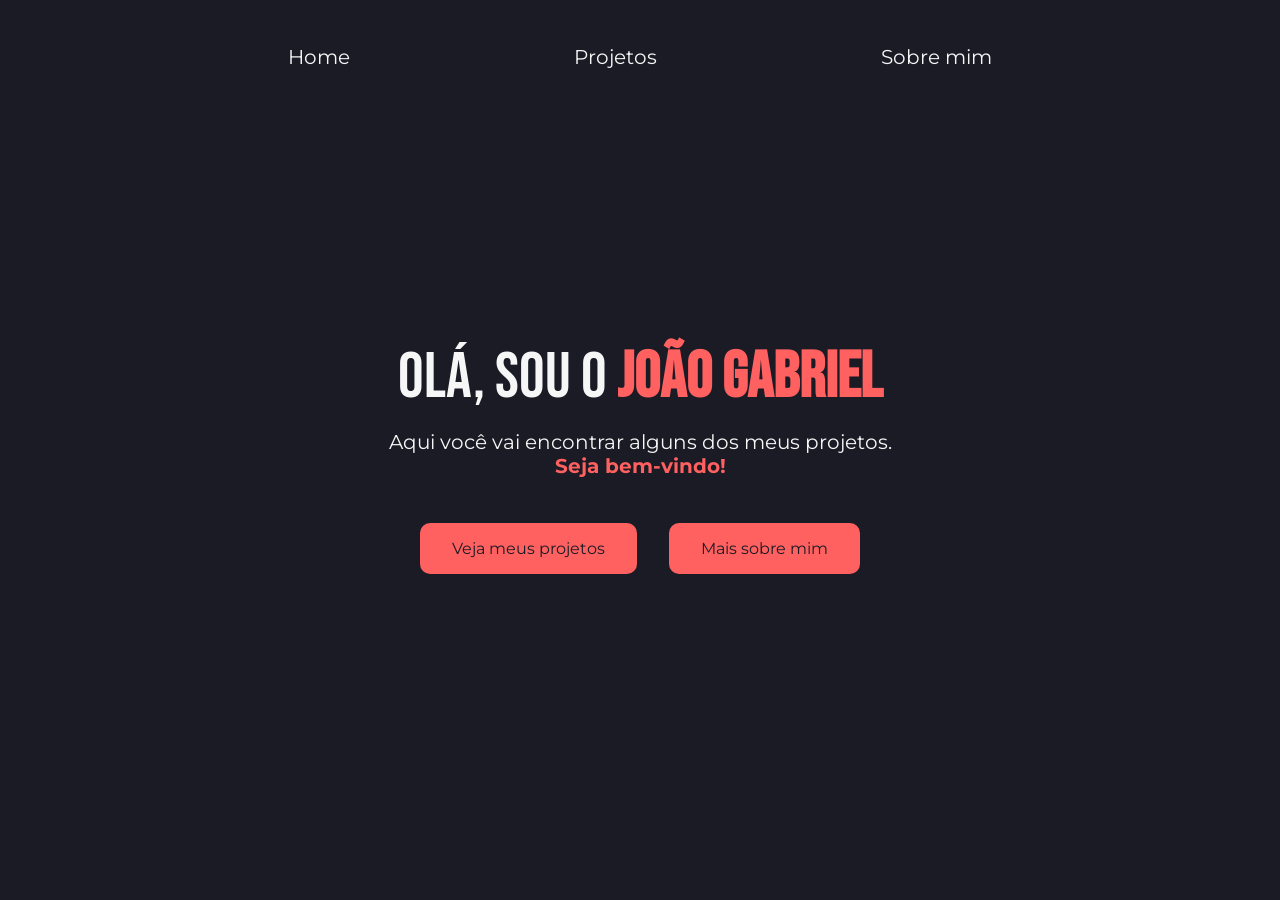
<file: index.html>
<!DOCTYPE html>
<html lang="pt-br">

<head>
    <meta charset="UTF-8">
    <meta http-equiv="X-UA-Compatible" content="IE=edge">
    <meta name="viewport" content="width=device-width, initial-scale=1.0">
    <title>Portfólio - Home</title>
    <link rel="stylesheet" href="./styles/style.css">
</head>

<body>
    <header class="cabecalho">
        <nav class="cabecalho__menu">
            <a href="index.html" class="cabecalho__menu__link">Home</a>
            <a href="projects.html" class="cabecalho__menu__link">Projetos</a>
            <a href="about.html" class="cabecalho__menu__link">Sobre mim</a>
        </nav>
    </header>
    <main class="apresentacao">
        <div class="apresentacao__conteudo">
            <h1 class="apresentacao__conteudo__titulo">
                Olá, sou o <strong class="titulo-destaque"> João Gabriel</strong>
            </h1>
            <p class="apresentacao__conteudo__texto">
                Aqui você vai encontrar alguns dos meus projetos. <br>
                <strong class="titulo-destaque"> Seja bem-vindo!</strong>
            </p>
        </div>
        <div class="apresentacao__links">
            <a href="projects.html" class="apresentacao__link">Veja meus projetos</a>
            <a href="about.html" class="apresentacao__link">Mais sobre mim</a>
        </div>
    </main>
</body>

</html>
</file>
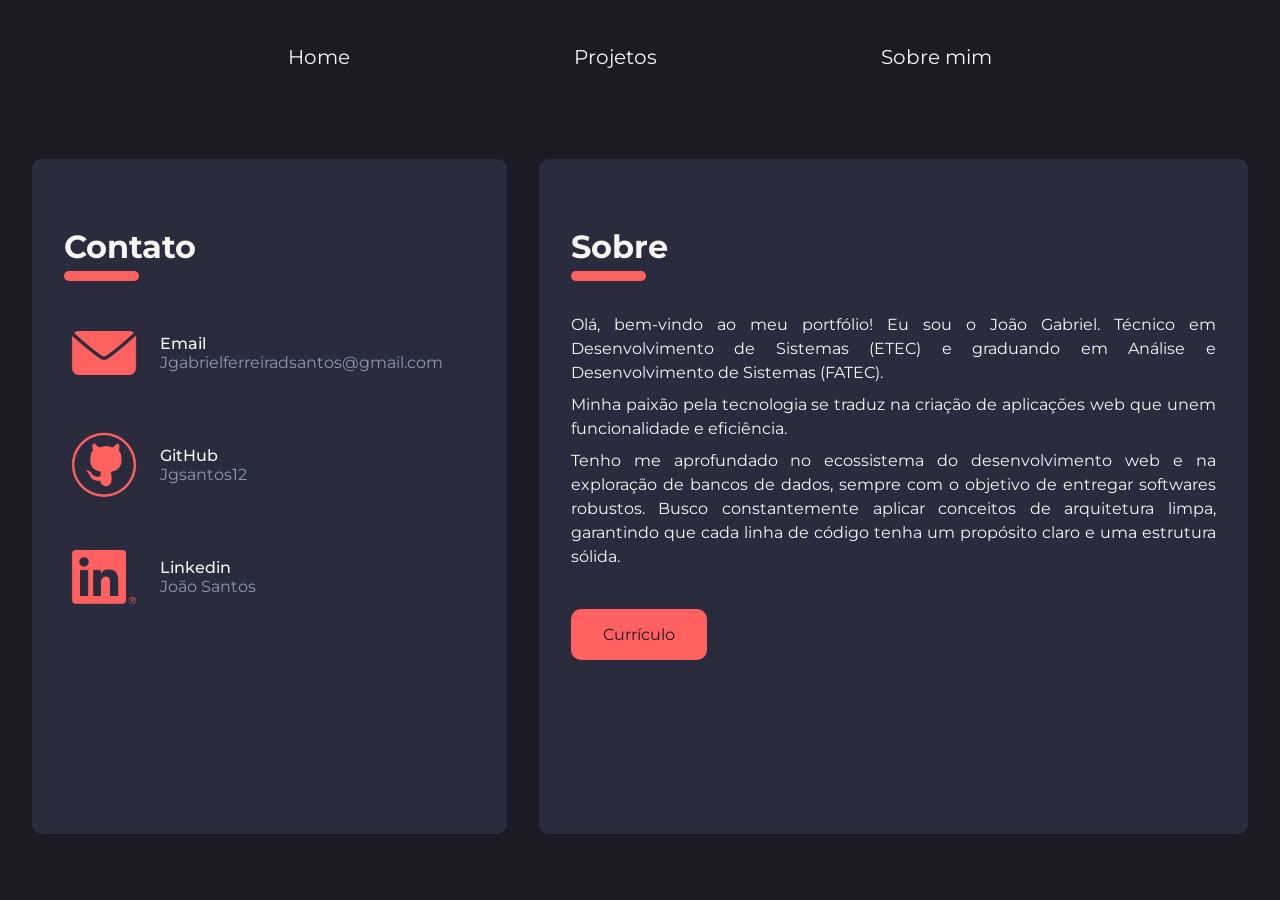
<file: about.html>
<!DOCTYPE html>
<html lang="pt-br">

<head>
    <meta charset="UTF-8">
    <meta name="viewport" content="width=device-width, initial-scale=1.0">
    <title>Portfólio - Sobre mim</title>
    <link rel="stylesheet" href="./styles/style.css">
</head>

<body>
    <header class="cabecalho">
        <nav class="cabecalho__menu">
            <a href="index.html" class="cabecalho__menu__link">Home</a>
            <a href="projects.html" class="cabecalho__menu__link">Projetos</a>
            <a href="about.html" class="cabecalho__menu__link">Sobre mim</a>
        </nav>
    </header>
    <main class="sobremim">
        <section class="contato">
            <h2 class="contato__titulo">Contato</h2>

            <div class="contato__container">
                <img src="./assets/email1.png" alt="Imagem do usuário" class="contato__container__imagem">
                <div class="contato__container__div">
                    <p class="contato__label">Email</p>
                    <a href="mailto:jgabrielferreiradsantos@gmail.com"
                        class="contato__link">Jgabrielferreiradsantos@gmail.com</a>
                </div>
            </div>

            <div class="contato__container">
                <img src="./assets/github1.png" alt="Imagem do usuário" class="contato__container__imagem">
                <div class="contato__container__div">
                    <p class="contato__label">GitHub</p>
                    <a href="https://github.com/JgSantos12" class="contato__link" target="_blank">Jgsantos12
                    </a>
                </div>
            </div>

            <div class="contato__container">
                <img src="./assets/linkedinAsset.png" alt="Imagem do usuário" class="contato__container__imagem">
                <div class="contato__container__div">
                    <p class="contato__label">Linkedin</p>
                    <a href="https://www.linkedin.com/in/jgabrielferreiradsantos/"
                        class="contato__link" target="_blank">João Santos
                    </a>
                </div>
            </div>

        </section>
        <section class="sobre">
            <h2 class="contato__titulo">Sobre</h2>
            <div class="sobre__container">
                <div class="texto">
                    <p class="sobre__texto">Olá, bem-vindo ao meu portfólio! Eu sou o João Gabriel. Técnico em
                        Desenvolvimento de Sistemas (ETEC) e graduando em Análise e Desenvolvimento de Sistemas (FATEC).
                    </p>
                    <p class="sobre__texto">
                        Minha paixão pela tecnologia se traduz na criação de aplicações web que unem funcionalidade e
                        eficiência. </p>
                    <p class="sobre__texto">
                        Tenho me aprofundado no ecossistema do desenvolvimento web e na exploração de bancos
                        de
                        dados, sempre com o objetivo de entregar softwares robustos. Busco constantemente aplicar
                        conceitos
                        de arquitetura limpa, garantindo que cada linha de código tenha um propósito claro e uma
                        estrutura
                        sólida.</p>
                </div>
                <a href="./assets/resume.pdf" class="sobre__link" target="_blank">Currículo</a>
            </div>
        </section>
    </main>
</body>

</html>
</file>
<file: styles/style.css>
@import url('https://fonts.googleapis.com/css2?family=Krona+One&family=Montserrat:ital,wght@0,100..900;1,100..900&display=swap');
@import url('https://fonts.googleapis.com/css2?family=Bebas+Neue&display=swap');

:root {
    --cor-primaria: #1a1b25;
    --cor-terciaria: #F6F6F6;
    --cor-secundaria: #FF6060;
    --cor-hover: #8D99AE;
    --cor-card: #2a2c3d;

    --fonte-principal: "Bebas Neue", sans-serif;
    --fonte-secundaria: "Montserrat", sans-serif;
}

/* Variáveis são usadas dessa forma e servem para armazenar valores padrões 
que serão muitas vezes repetidos no código e que, com futuras atualizações, 
poderão ser alterados */

* {
    margin: 0;
    padding: 0;
    box-sizing: border-box;
}

body {
    background-color: var(--cor-primaria);
    color: var(--cor-terciaria);
}

.cabecalho {
    padding: 5vh 5vw;
}

.cabecalho__menu {
    display: flex;
    justify-content: space-evenly;
}

.cabecalho__menu__link {
    font-family: var(--fonte-secundaria);
    font-size: 1.25rem;
    /* rem é uma unidade de medida relativa e responsiva, 1 rem equivale a 16px */
    color: var(--cor-terciaria);
    text-decoration: none;
    transition: 0.3s;
}

.cabecalho__menu__link:hover {
    color: var(--cor-secundaria);
}

.apresentacao {
    display: flex;
    flex-direction: column;
    align-items: center;
    gap: 5vh;
    padding: 25vh 15vw;
}

.apresentacao__conteudo {
    display: flex;
    flex-direction: column;
    align-items: center;
    text-align: center;
    gap: 1.5vh;
}

.apresentacao__conteudo__titulo {
    font-size: 4rem;
    font-family: var(--fonte-principal);
    font-weight: 400;
    text-transform: uppercase;
    letter-spacing: 4%;
}

.titulo-destaque {
    color: var(--cor-secundaria);
}

.apresentacao__conteudo__texto {
    font-size: 1.25rem;
    font-family: var(--fonte-secundaria);
}

.apresentacao__links {
    display: flex;
    gap: 2.5vw;
}

.apresentacao__link {
    background-color: var(--cor-secundaria);
    border-radius: 10px;
    padding: 1em 2em;
    font-family: var(--fonte-secundaria);
    text-decoration: none;
    color: var(--cor-primaria);
    transition: 0.3s;
}

.apresentacao__link:hover {
    background-color: var(--cor-terciaria);
}

/* Página Sobre Mim */

.sobremim {
    display: flex;
    height: 75vh;
    margin-top: 5vh;
    gap: 2.5vw;
}

.contato {
    background-color: var(--cor-card);
    width: 40%;
    padding: 7.5vh 2.5vw;
    margin-left: 2.5vw;
    border-radius: 10px;
    display: flex;
    flex-direction: column;
    gap: 2rem;
}

.contato__titulo {
    font-family: var(--fonte-secundaria);
    color: var(--cor-terciaria);
    font-size: 2rem;
    display: block;
}

.contato__titulo::after {
    content: "";
    display: block;
    /* Define o tamanho exato da linha */
    width: 75px;
    /* Define a espessura da linha */
    height: 10px;
    /* Cor da linha */
    background-color: var(--cor-secundaria);
    /* Espaço entre o texto e a linha */
    margin-top: 5px;
    /* Opcional: deixa as pontas arredondadas */
    border-radius: 10px;
}


.contato__container {
    display: flex;
    align-items: center;
    gap: 1rem;
}

.contato__container__imagem {
    height: 5rem;
    width: 5rem;
}

.contato__container__div {
    display: flex;
    flex-direction: column;
}

.contato__label {
    font-family: var(--fonte-secundaria);
    font-size: 1rem;
    font-weight: 500;
    color: var(--cor-terciaria);
}

.contato__link {
    font-family: var(--fonte-secundaria);
    color: var(--cor-hover);
    text-decoration: none;
    transition: 0.3s;
}

.contato__link:hover {
    color: var(--cor-secundaria);
}

.sobre {
    background-color: var(--cor-card);
    width: 60%;
    padding: 7.5vh 2.5vw;
    margin-right: 2.5vw;
    border-radius: 10px;
    display: flex;
    flex-direction: column;
    gap: 2rem;
}

.sobre__container {
    display: flex;
    flex-direction: column;
    gap: 2rem;
}

.sobre__texto {
    font-family: var(--fonte-secundaria);
    font-size: 1rem;
    line-height: 1.5rem;
    text-align: justify;
    margin-bottom: 0.5rem;
}

.sobre__link {
    font-family: var(--fonte-secundaria);
    color: var(--cor-primaria);
    text-decoration: none;
    background-color: var(--cor-secundaria);
    padding: 1em 2em;
    border-radius: 10px;
    cursor: pointer;
    transition: 0.3s;
    align-self: flex-start;
}

.sobre__link:hover {
    background-color: var(--cor-terciaria);
}

/* Página Projetos */

.projetos {
    display: flex;
    flex-direction: column;
    gap: 2em;
    margin-top: 5vh;
}

.projects__title {
    font-family: var(--fonte-secundaria);
    color: var(--cor-terciaria);
    font-size: 2.5rem;
    padding-left: 0.5em;
    display: block;
}

.projects__title::after {
    content: "";
    display: block;
    /* Define o tamanho exato da linha */
    width: 100px;
    /* Define a espessura da linha */
    height: 15px;
    /* Cor da linha */
    background-color: var(--cor-secundaria);
    /* Espaço entre o texto e a linha */
    margin-top: 7.5px;
    /* Opcional: deixa as pontas arredondadas */
    border-radius: 10px;
}

.projetos__card__container {
    overflow-y: auto;
    width: 98.5vw;
    display: grid;
    grid-template-columns: repeat(3, 1fr);
    gap: 2rem;
    padding: 1em;
}

.projetos__card {
    background-color: var(--cor-card);
    display: flex;
    flex-direction: column;
    padding: 1.5em 2.5em;
    border-radius: 10px;
    box-shadow: 0 2px 8px rgba(0, 0, 0, 0.08);
    transition: 0.3s;
    gap: 1.5em;
    cursor: pointer;
}

.projetos__card:hover {
    box-shadow: 0 8px 24px rgba(0, 0, 0, 0.12);
    transform: translateY(-4px);
}

.card__image {
    width: 100%;
    border-radius: 10px;
}

.card__textos {
    display: flex;
    flex-direction: column;
    gap: 0.75em;
}

.card__titulo {
    font-family: var(--fonte-secundaria);
    font-size: 1.5rem;
    color: var(--cor-terciaria);
    display: block;
}

.card__titulo::after {
    content: "";
    display: block;
    /* Define o tamanho exato da linha */
    width: 35px;
    /* Define a espessura da linha */
    height: 7.5px;
    /* Cor da linha */
    background-color: var(--cor-secundaria);
    /* Espaço entre o texto e a linha */
    margin-top: 5px;
    /* Opcional: deixa as pontas arredondadas */
    border-radius: 10px;
}

.card__descricao {
    font-family: var(--fonte-secundaria);
    font-size: 1rem;
    line-height: 1.30rem;
    text-align: justify;
}

.card__link {
    background-color: var(--cor-secundaria);
    text-align: center;
    width: 3rem;
    height: 3rem;
    padding: 0.10em;
    border-radius: 10px;
    transition: 0.3s;
}

.card__link:hover {
    background-color: var(--cor-terciaria);
}

.card__image__link {
    width: 100%;
}

/* Modal dos Projetos  */

.modal-overlay {
    display: none;
    position: fixed;
    top: 0;
    left: 0;
    width: 100vw;
    height: 100vh;
    background: rgba(0, 0, 0, 0.75);
    z-index: 200;
    align-items: center;
    justify-content: center;
}

.modal {
    background: var(--cor-card);
    padding: 5em 2em;
    border-radius: 10px;
    width: 75%;
    max-height: 90vh;
    overflow-y: auto;
    position: relative;
    display: flex;
    flex-direction: column;
    gap: 2em;
}

.modal-fechar {
    position: absolute;
    top: 1rem;
    right: 1rem;
    border: none;
    background: none;
    cursor: pointer;
    font-size: 1.25rem;
    font-weight: 900;
    color: var(--cor-terciaria);
    transition: 0.3s;
}

.modal-fechar:hover {
    transform: scale(1.2);
    color: var(--texto);
}

.modal__container {
    display: flex;
    flex-direction: column;
    gap: 2em;
}

.modal__titulo {
    font-family: var(--fonte-secundaria);
    font-size: 2.25rem;
    color: var(--cor-terciaria);
}

.modal__titulo::after {
    content: "";
    display: block;
    /* Define o tamanho exato da linha */
    width: 125px;
    /* Define a espessura da linha */
    height: 15px;
    /* Cor da linha */
    background-color: var(--cor-secundaria);
    /* Espaço entre o texto e a linha */
    margin-top: 5px;
    /* Opcional: deixa as pontas arredondadas */
    border-radius: 10px;
}

.modal__image {
    width: 100%;
    border-radius: 10px;
}

.modal__container__div {
    display: flex;
    flex-direction: column;
    gap: 1.5em;
}

.modal__div {
    display: flex;
    flex-direction: column;
    gap: 0.75em;
}

.modal__label {
    font-family: var(--fonte-secundaria);
    font-size: 1.25rem;
    color: var(--cor-terciaria);
}

.modal__label::after {
    content: "";
    display: block;
    /* Define o tamanho exato da linha */
    width: 50px;
    /* Define a espessura da linha */
    height: 7.5px;
    /* Cor da linha */
    background-color: var(--cor-secundaria);
    /* Espaço entre o texto e a linha */
    margin-top: 2.5px;
    /* Opcional: deixa as pontas arredondadas */
    border-radius: 10px;
}

.modal__texto{
    font-family: var(--fonte-secundaria);
    color: var(--cor-terciaria);
    font-size: 1rem;
    text-align: justify;
}

.modal__tecnologias{
    display: flex;
    gap: 1em;
}

.modal__tecnologias__image {
    width: 3.5rem;
    border: solid 1px var(--cor-secundaria);
    border-radius: 10px;
    padding: 0.1em;
}

.modal__div__imagens{
    display: flex;
    flex-direction: column;
    gap: 2em;
}

.modal__links{
    display: flex;
    gap: 2em;
}

.modal__link{
    padding: 1em 2em;
    background-color: var(--cor-secundaria);
    color: var(--cor-primaria);
    border-radius: 10px;
    font-family: var(--fonte-secundaria);
    font-size: 1rem;
    text-decoration: none;
    transition: 0.3s;
}

.modal__link:hover{
    background-color: var(--cor-terciaria);
}

@media (max-width: 1200px) {

    /* Geral */

    .cabecalho {
        padding: 10%;
    }

    .cabecalho__menu {
        justify-content: space-evenly;
    }

    .cabecalho__menu__link {
        font-size: 1rem;
    }

    /* Home */

    .apresentacao {
        margin-top: 20%;
        padding: 5%;
    }

    .apresentacao__conteudo__titulo {
        font-size: 3rem;
    }

    .apresentacao__conteudo__texto {
        font-size: 1rem;
    }

    .apresentacao__link {
        font-size: 1rem;
        text-align: center;
    }

    /* Projetos */

    .projects__title {
        font-size: 2rem;
    }

    .projects__title::after {
        width: 75px;
        height: 15px;
        margin-top: 5px;
    }

    .projetos__card__container {
        width: auto;
        grid-template-columns: repeat(1, 1fr);
    }

    /* Modal - Projetos */

    .modal{
        padding: 2.5em 1em;
    }

    .modal__titulo{
        font-size: 1.75rem;
    }

    .modal__titulo::after{
        width: 75px;
        height: 12.5px;
    }

    .modal__tecnologias{
        flex-wrap: wrap;
    }

    .modal__link{
        padding: 1em 0.5em;
    }

    /* Sobre */

    .sobremim {
        flex-direction: column;
        gap: 2em;
    }

    .contato {
        width: auto;
        margin: 0 5%;
        padding: 2em 1.5em;
        gap: 1rem;
    }

    .contato__titulo {
        font-size: 1.75rem;
    }

    .contato__titulo::after {
        width: 50px;
        height: 7.5px;
        margin-top: 3px;
    }

    .contato__container {
        gap: 0.5rem;
    }

    .contato__container__imagem {
        width: 3rem;
        height: 3rem;
    }

    .contato__link {
        font-size: 0.85rem;
    }

    .sobre {
        width: auto;
        margin: 0 5%;
        padding: 2em 1.5em;

    }

}
</file>
